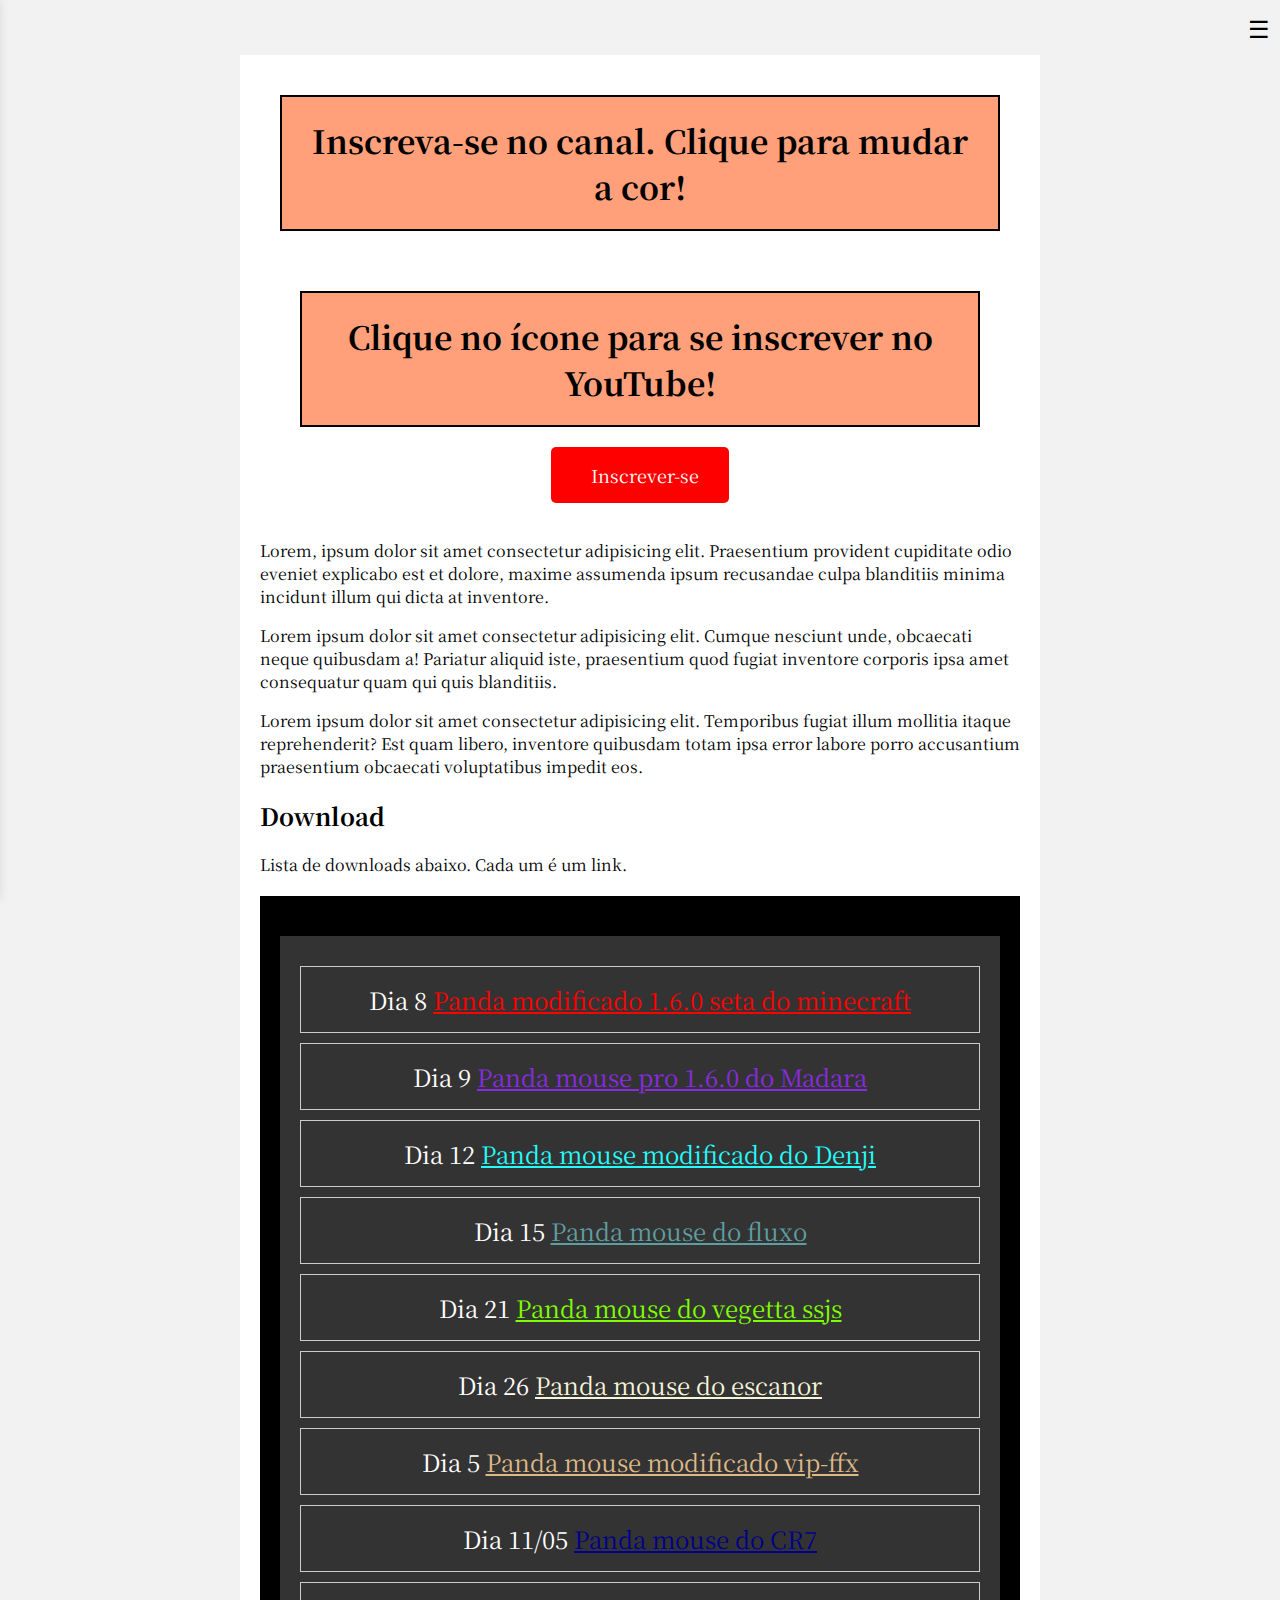
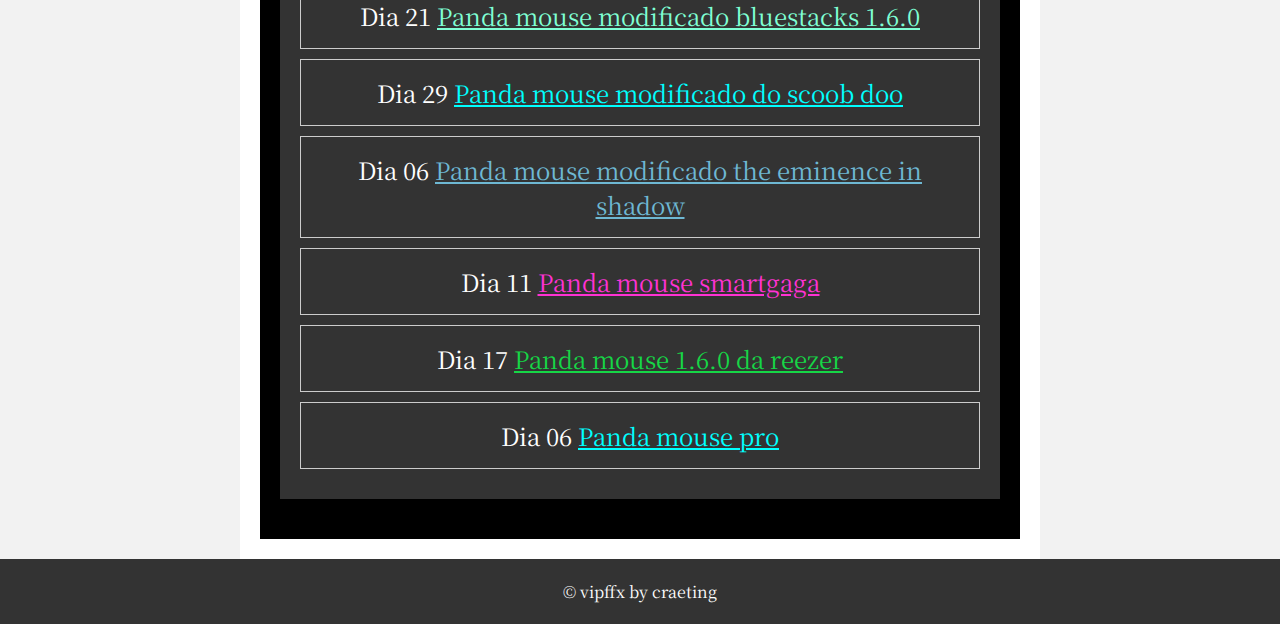
<file: index.html>
<!DOCTYPE html>
<html lang="en">
  <head>
    <meta charset="UTF-8" />
    <meta name="viewport" content="width=device-width, initial-scale=1.0" />
    <title>Página vipffx de Download</title>
    <link rel="shortcut icon" href="Meliodas-favicon.png" type="image/x-icon" />
    <link rel="stylesheet" href="app.css" />
  </head>

  <body>

    <div class="toggle-btn" onclick="toggleTab()">☰</div>

  <div class="side-tab" id="sideTab">
    <div class="close-btn" onclick="toggleTab()">❌</div>
    <a href="pix:5eb77b47-54c1-4273-a89f-d5a88b5edac6?name=Victor">
    <button class="donate-btn" onclick="copiarChavePix()">Doar via Pix</button>
    </a>
    <!-- Conteúdo da aba lateral --> <br>
    Conteúdo da aba nao definido
  </div>
 
    <div class="container">
      <h1 id="click" onclick="clicar()">
        Inscreva-se no canal. Clique para mudar a cor!
      </h1>
      <div class="content">
        <h1>Clique no ícone para se inscrever no YouTube!</h1>
        <a href="https://www.youtube.com/@vipffx" class="youtube-button">
          <i class="fab fa-youtube"></i> Inscrever-se
        </a>
      </div>
      <div id="text-center">
        <div class="center">
          <p>
            Lorem, ipsum dolor sit amet consectetur adipisicing elit.
            Praesentium provident cupiditate odio eveniet explicabo est et
            dolore, maxime assumenda ipsum recusandae culpa blanditiis minima
            incidunt illum qui dicta at inventore.
          </p>
          <p>
            Lorem ipsum dolor sit amet consectetur adipisicing elit. Cumque
            nesciunt unde, obcaecati neque quibusdam a! Pariatur aliquid iste,
            praesentium quod fugiat inventore corporis ipsa amet consequatur
            quam qui quis blanditiis.
          </p>
          <p>
            Lorem ipsum dolor sit amet consectetur adipisicing elit. Temporibus
            fugiat illum mollitia itaque reprehenderit? Est quam libero,
            inventore quibusdam totam ipsa error labore porro accusantium
            praesentium obcaecati voluptatibus impedit eos.
          </p>
        </div>
      </div>
      <div class="doll">
        <div id="doll-center">
          <h2>Download</h2>
        </div>
      </div>
      <div class="foll">
        <div class="foll-dowm">
          <p>Lista de downloads abaixo. Cada um é um link.</p>
        </div>
      </div>
      <div class="downloads">
        <div class="list">
          <ul>
            <li>
              <label>Dia 8</label>
              <a href="#" style="color: red"
                >Panda modificado 1.6.0 seta do minecraft</a
              >
            </li>
            <li>
              <label>Dia 9</label>
              <a
                href="https://apkadmin.com/4yj8zvd9zhon/MADARA_PRO_1.5.0.apk.zip.html"
                style="color: blueviolet"
                >Panda mouse pro 1.6.0 do Madara</a
              >
            </li>
            <li>
              <label>Dia 12</label>
              <a
                href="https://apkadmin.com/2e86cfw8h9dn/Panda_Mouse_Pro_denji1.6.0.apk.zip.html"
                style="color: rgb(37, 252, 252)"
                >Panda mouse modificado do Denji</a
              >
            </li>
            <li>
              <label>Dia 15</label>
              <a
                href="https://apkadmin.com/nzzvu1bid75a/FLUXO_V4.0_1.5.0.apk.zip.html"
                style="color: cadetblue"
                >Panda mouse do fluxo</a
              >
            </li>
            <li>
              <label>Dia 21</label>
              <a
                href="https://apkadmin.com/9im02gr6vuwa/Panda_Mouse_Pro_1.6.0__40_1__41_.apk.zip.html"
                style="color: chartreuse"
                >Panda mouse do vegetta ssjs</a
              >
            </li>
            <li>
              <label>Dia 26</label>
              <a
                href="https://apkadmin.com/arcxbep3a3im/PANDA_mause_pro_modificado_do_escanor_.apk.zip.html"
                style="color: beige"
                >Panda mouse do escanor</a
              >
            </li>
            <li>
              <label>Dia 5</label>
              <a
                href="https://apkadmin.com/qymhy48ms8y5/vip_panda_mause.apk.zip.html"
                style="color: burlywood"
                >Panda mouse modificado vip-ffx</a
              >
            </li>
            <li>
              <label>Dia 11/05</label>
              <a
                href="https://apkadmin.com/0pfgwcecwbgz/CR7_PRO_1.5.0.zip.html"
                style="color: darkblue"
                >Panda mouse do CR7</a
              >
            </li>
            <li>
              <label>Dia 21</label>
              <a
                href="https://apkadmin.com/vtnbbfhgyx87/Panda_BlueStacks_1.6.0.apk.zip.html"
                style="color: aquamarine"
                >Panda mouse modificado bluestacks 1.6.0</a
              >
            </li>
            <li>
              <label>Dia 29</label>
              <a
                href="https://apkadmin.com/05tw6iz9hadj/Panda_Mouse_Pro_Scooby-Doo_1.6.0.apk.zip.html"
                style="color: aqua"
                >Panda mouse modificado do scoob doo</a
              >
            </li>
            <li>
              <label>Dia 06</label>
              <a
                href="https://apkadmin.com/zbtn392rnt3v/Panda_Mouse_Pro_1.6.0_the_eminence_in_shadow.apk.zip.html"
                style="color: rgb(110, 184, 211)"
                >Panda mouse modificado the eminence in shadow</a
              >
            </li>
            <li>
              <label>Dia 11</label>
              <a
                href="https://apkadmin.com/q7y994kho1ze/Smartgaga_1.6.0.apk.zip.html"
                style="color: rgb(255, 50, 211)"
                >Panda mouse smartgaga</a
              >
            </li>
            <li>
              <label>Dia 17</label>
              <a
                href="https://apkadmin.com/i9q123cfatzf/Panda_Mouse_Pro_1.6.0_da_rezer.apk.zip.html"
                style="color: rgb(22, 214, 70)"
                >Panda mouse 1.6.0 da reezer</a
              >
            </li>
            <li>
              <label>Dia 06</label>
              <a
                href="https://apkadmin.com/nlx2hxmwfm4a/Panda_Mouse_Pro_do_jujutsu_kaisen_itadori_yuji__1.6.0.apk.zip.html"
                style="color: aqua"
                >Panda mouse pro</a
              >
            </li>
          </ul>
        </div>
      </div>
    </div>

    <footer>
      <p>&copy; vipffx by craeting</p>
    </footer>

    <!-- -->
    <script>
      function clicar() {
        let clicar = window.document.getElementById("click");
        click.innerText = "clicou";
        click.style.background = "black";
        click.style.color = "white";
      }

    //   funcao do botao 
    function toggleTab() {
  var sideTab = document.getElementById("sideTab");

  if (sideTab.style.left === "-300px") {
    sideTab.style.left = "0";
  } else {
    sideTab.style.left = "-300px";
  }
}

      
    function copiarChavePix() {
        const chavePix = "5eb77b47-54c1-4273-a89f-d5a88b5edac6";
        const el = document.createElement("textarea");
        el.value = chavePix;
        document.body.appendChild(el);
        el.select();
        document.execCommand("copy");
        document.body.removeChild(el);
        alert("Chave Pix copiada! Cole-a em seu aplicativo bancário para completar a doação.");
    }
  

    </script>
  </body>
</html>
</file>
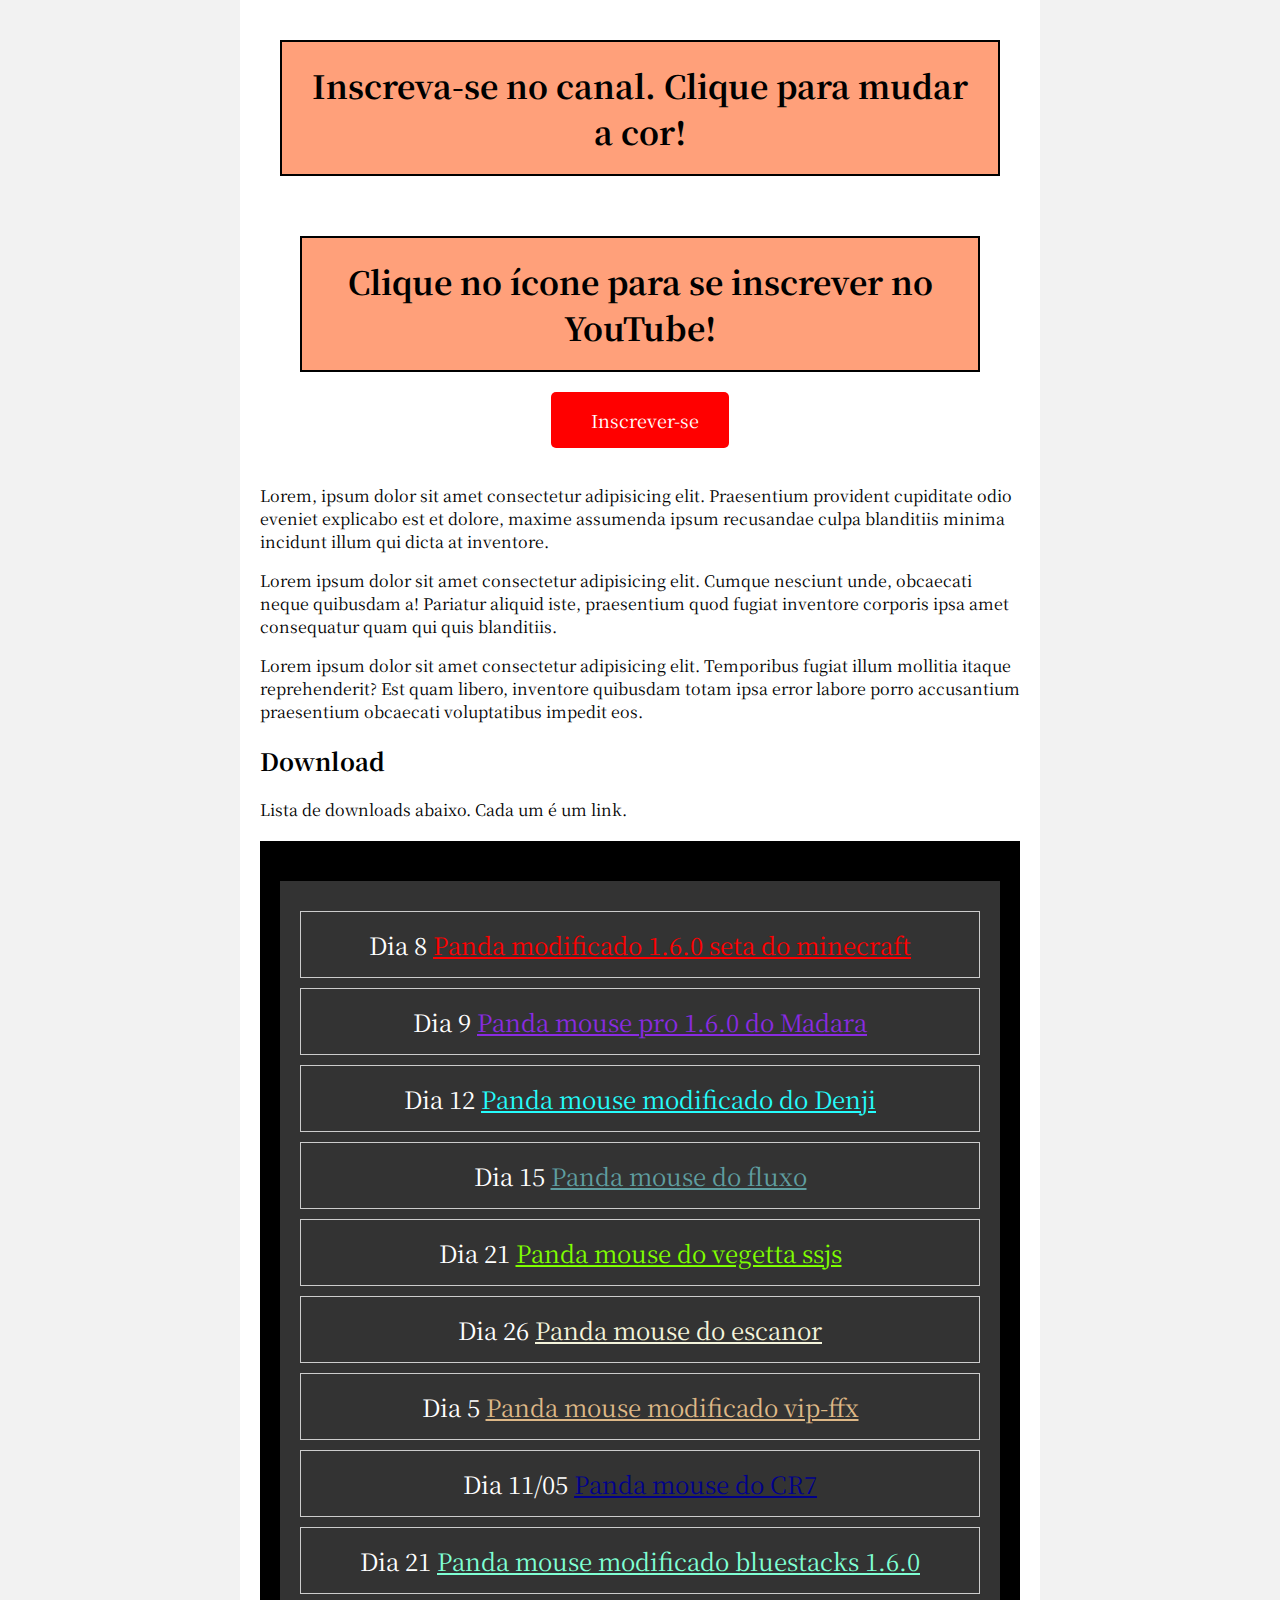
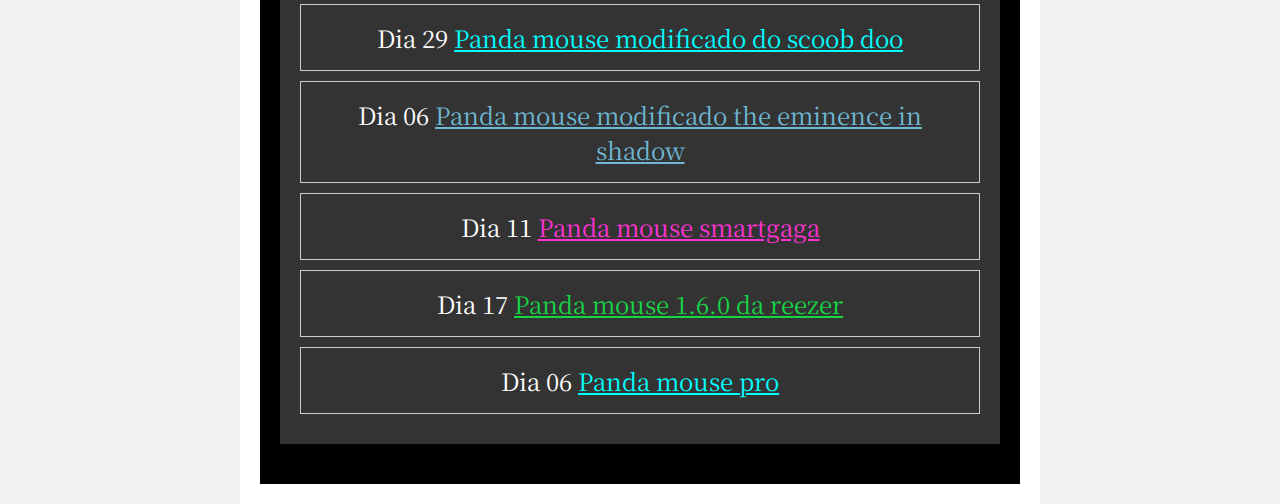
<file: app.html>
<!DOCTYPE html>
<html lang="en">

<head>
    <meta charset="UTF-8">
    <meta name="viewport" content="width=device-width, initial-scale=1.0">
    <title> Página vipffx de Download</title>
   <link rel="shortcut icon" href="Meliodas-favicon.png" type="image/x-icon">
    <link rel="stylesheet" href="app.css">
    
</head>

<body>
    <div class="container">
        <h1 id="click" onclick="clicar()">Inscreva-se no canal. Clique para mudar a cor!</h1>
            <div class="content">
                <h1>Clique no ícone para se inscrever no YouTube!</h1>
                    <a href="https://www.youtube.com/@vipffx" class="youtube-button">
                    <i class="fab fa-youtube"></i> Inscrever-se
                </a>
            </div>
        <div id="text-center">
            <div class="center">
                <p>Lorem, ipsum dolor sit amet consectetur adipisicing elit. Praesentium provident cupiditate odio eveniet explicabo est et dolore, maxime assumenda ipsum recusandae culpa blanditiis minima incidunt illum qui dicta at inventore.</p>
                <p>Lorem ipsum dolor sit amet consectetur adipisicing elit. Cumque nesciunt unde, obcaecati neque quibusdam a! Pariatur aliquid iste, praesentium quod fugiat inventore corporis ipsa amet consequatur quam qui quis blanditiis.</p>
                <p>Lorem ipsum dolor sit amet consectetur adipisicing elit. Temporibus fugiat illum mollitia itaque reprehenderit? Est quam libero, inventore quibusdam totam ipsa error labore porro accusantium praesentium obcaecati voluptatibus impedit eos.</p>
            </div>
        </div>
        <div class="doll">
            <div id="doll-center">
                <h2>Download</h2>
            </div>
        </div>
        <div class="foll">
            <div class="foll-dowm">
                <p>Lista de downloads abaixo. Cada um é um link.</p>
            </div>
        </div>
        <div class="downloads">
            <div class="list">
                <ul>
                    <li>
                        <label>Dia 8</label>
                        <a href="#" style="color: red;">Panda modificado 1.6.0 seta do minecraft</a>
                    </li>
                    <li>
                        <label>Dia 9</label>
                        <a href="https://apkadmin.com/4yj8zvd9zhon/MADARA_PRO_1.5.0.apk.zip.html" style="color: blueviolet;">Panda mouse pro 1.6.0 do Madara</a>
                    </li>
                    <li>
                        <label>Dia 12</label>
                        <a href="https://apkadmin.com/2e86cfw8h9dn/Panda_Mouse_Pro_denji1.6.0.apk.zip.html" style="color: rgb(37, 252, 252);">Panda mouse modificado do Denji</a>
                    </li>
                    <li>
                        <label>Dia 15</label>
                        <a href="https://apkadmin.com/nzzvu1bid75a/FLUXO_V4.0_1.5.0.apk.zip.html" style="color: cadetblue;">Panda mouse do fluxo</a>
                    </li>
                    <li>
                        <label>Dia 21</label>
                        <a href="https://apkadmin.com/9im02gr6vuwa/Panda_Mouse_Pro_1.6.0__40_1__41_.apk.zip.html" style="color: chartreuse;">Panda mouse do vegetta ssjs</a>
                    </li>
                    <li>
                        <label>Dia 26</label>
                        <a href="https://apkadmin.com/arcxbep3a3im/PANDA_mause_pro_modificado_do_escanor_.apk.zip.html" style="color: beige;">Panda mouse do escanor</a>
                    </li>
                    <li>
                        <label>Dia 5</label>
                        <a href="https://apkadmin.com/qymhy48ms8y5/vip_panda_mause.apk.zip.html" style="color: burlywood;">Panda mouse modificado vip-ffx</a>
                    </li>
                    <li>
                        <label>Dia 11/05</label>
                        <a href="https://apkadmin.com/0pfgwcecwbgz/CR7_PRO_1.5.0.zip.html" style="color: darkblue;">Panda mouse do CR7</a>
                    </li>
                    <li>
                        <label>Dia 21</label>
                        <a href="https://apkadmin.com/vtnbbfhgyx87/Panda_BlueStacks_1.6.0.apk.zip.html" style="color: aquamarine;">Panda mouse modificado bluestacks 1.6.0</a>
                    </li>
                    <li>
                        <label>Dia 29</label>
                        <a href="https://apkadmin.com/05tw6iz9hadj/Panda_Mouse_Pro_Scooby-Doo_1.6.0.apk.zip.html" style="color: aqua;">Panda mouse modificado do scoob doo</a>
                    </li>
                    <li>
                        <label>Dia 06</label>
                        <a href="https://apkadmin.com/zbtn392rnt3v/Panda_Mouse_Pro_1.6.0_the_eminence_in_shadow.apk.zip.html" style="color: rgb(110, 184, 211);">Panda mouse modificado the eminence in shadow</a>
                    </li>
                    <li>
                        <label>Dia 11</label>
                        <a href="https://apkadmin.com/q7y994kho1ze/Smartgaga_1.6.0.apk.zip.html" style="color: rgb(255, 50, 211);">Panda mouse smartgaga</a>
                    </li>
                    <li>
                        <label>Dia 17</label>
                        <a href="https://apkadmin.com/i9q123cfatzf/Panda_Mouse_Pro_1.6.0_da_rezer.apk.zip.html" style="color: rgb(22, 214, 70);">Panda mouse 1.6.0 da reezer</a>
                    </li>
                    <li>
                        <label>Dia 06</label>
                        <a href="https://apkadmin.com/nlx2hxmwfm4a/Panda_Mouse_Pro_do_jujutsu_kaisen_itadori_yuji__1.6.0.apk.zip.html" style="color: aqua;">Panda mouse pro</a>
                    </li>
                </ul>
            </div>
        </div>
    </div>
    
    <!-- -->
    <script>
      function clicar() {
        let clicar = window.document.getElementById("click");
        click.innerText = "clicou";
        click.style.background = "black";
        click.style.color = "white";
      }
    </script>
</body>

</html>
</file>
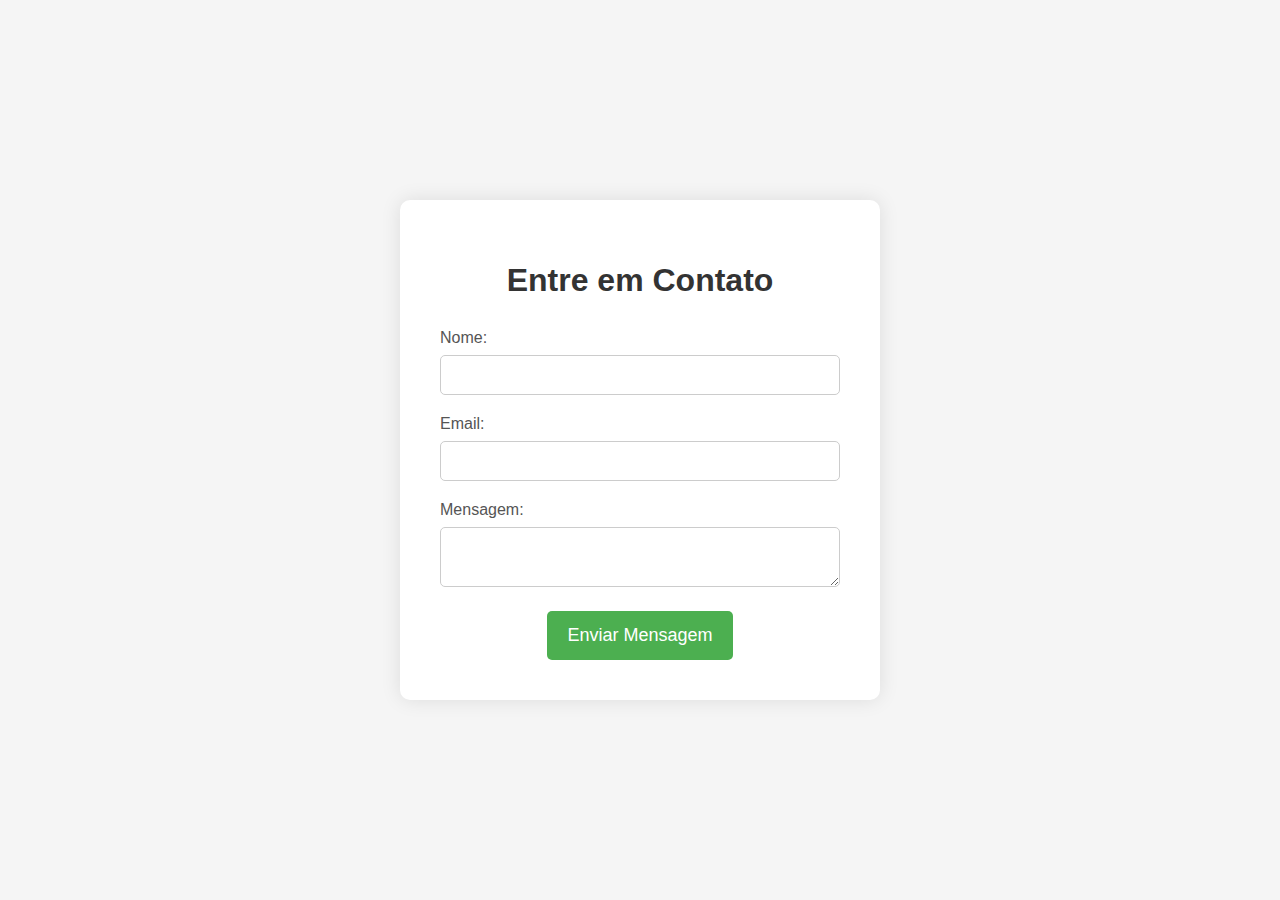
<file: formulario/form.html>
<!DOCTYPE html>
<html lang="en">
<head>
    <meta charset="UTF-8">
    <meta name="viewport" content="width=device-width, initial-scale=1.0">
    <title>Formulário de Contato</title>
    <link rel="stylesheet" href="styles.css">
    <link rel="stylesheet" href="https://cdnjs.cloudflare.com/ajax/libs/font-awesome/6.0.0/css/all.min.css">

</head>
<body>

<div class="container">
    <h1>Entre em Contato</h1>
    <form action="https://forms.gle/69caDu76dWEWCHoF9" method="POST">
        <div class="form-group">
            <label for="nome">Nome:</label>
            <input type="text" id="nome" name="nome" required>
        </div>
        <div class="form-group">
            <label for="email">Email:</label>
            <input type="email" id="email" name="email" required>
        </div>
        <div class="form-group">
            <label for="mensagem">Mensagem:</label>
            <textarea id="mensagem" name="mensagem" required></textarea>
        </div>
        <button type="submit" class="submit-btn">Enviar Mensagem</button>
    </form>
</div>

</body>
</html>
</file>
<file: app.css>
@import url("https://fonts.googleapis.com/css2?family=Noto+Serif+JP:wght@200;400;600&display=swap");

* {
    box-sizing: border-box;
}

body {
    font-family: "Noto Serif JP", serif;
    margin: 0;
    padding: 0;
    display: flex;
    flex-direction: column;
    background-color: #f2f2f2;
    /* Cor de fundo para o corpo da página */
}

.content {
    max-width: 800px;
    margin: 0 auto;
    padding: 20px;
    text-align: center;
}

h1 {
    margin-bottom: 20px;
}

.youtube-button {
    display: inline-block;
    padding: 15px 30px;
    background-color: #ff0000;
    color: white;
    text-decoration: none;
    font-size: 18px;
    border-radius: 5px;
    transition: background-color 0.3s ease;
}

.youtube-button:hover {
    background-color: #cc0000;
}

.youtube-button i {
    margin-right: 10px;
}

.container {
    max-width: 800px;
    margin: 0 auto;
    padding: 20px;
    background-color: #ffffff;
    /* Cor de fundo para o conteúdo da página */
}

ul {
    background-color: #333;
    /* Cor de fundo para a lista */
    font-size: 18pt;
    /* Tamanho da fonte aumentado */
    padding: 20px;
    margin: 20px 0;
    text-align: center;
    list-style: none;
}

h1 {
    text-align: center;
    margin: 20px;
    background-color: #ffa07a;
    /* Cor de fundo para o cabeçalho */
    padding: 20px;
    border: solid 2px black;
}

li {
    padding: 15px;
    /* Espaçamento aumentado */
    border: 1px solid #ccc;
    margin: 10px 0;
}

label {
    color: white;
}

footer {
    background-color: #333;
    color: #fff;
    text-align: center;
    padding: 5px 0;
    position: static;
    bottom: 0;
    width: 100%;
}

.downloads {
    background-color: #000;
    /* Cor de fundo para a área de downloads */
    color: white;
    padding: 20px;
    margin-top: 20px;
    font-size: 20pt;
    /* Tamanho da fonte aumentado para a área de downloads */
}

@media (max-width: 768px) {
    ul {
        padding: 10px;
    }

    h1 {
        font-size: 1.5em;
    }
}

.toggle-btn {
    cursor: pointer;
    font-size: 24px;
    text-align: right;
    margin: 10px;
}

.side-tab {
    position: fixed;
    top: 0;
    left: -300px;
    width: 300px;
    height: 100vh;
    background: #f1f1f1;
    padding: 20px;
    transition: left 0.3s ease;
    box-shadow: 0 0 10px rgba(0, 0, 0, 0.1);
}

.close-btn {
    cursor: pointer;
    font-size: 24px;
    color: #888;
    text-align: center;
    margin-bottom: 20px;
}

.close-btn:hover {
    color: #555;
}

.donate-btn {
    cursor: pointer;
    font-size: 18px;
    background-color: #4CAF50;
    color: white;
    border: none;
    padding: 10px 20px;
    margin-bottom: 20px;
}

.donate-btn:hover {
    background-color: #45a049;
}

.contact-link {
    display: inline-flex;
    align-items: center;
    padding: 10px 20px;
    background-color: #3498db;
    color: white;
    text-decoration: none;
    border-radius: 5px;
    transition: background-color 0.3s ease;
}

.contact-link i {
    margin-right: 10px;
}

.contact-link:hover {
    background-color: #2980b9;
    }
</file>
<file: formulario/styles.css>
body {
    font-family: Arial, sans-serif;
    background-color: #f5f5f5;
    display: flex;
    justify-content: center;
    align-items: center;
    height: 100vh;
    margin: 0;
}

.container {
    background-color: white;
    border-radius: 10px;
    box-shadow: 0 0 20px rgba(0, 0, 0, 0.1);
    padding: 40px;
    text-align: center;
    width: 400px;
}

h1 {
    margin-bottom: 30px;
    color: #333;
}

.form-group {
    margin-bottom: 20px;
    text-align: left;
}

label {
    display: block;
    margin-bottom: 8px;
    color: #555;
}

input[type="text"],
input[type="email"],
textarea {
    width: 100%;
    padding: 10px;
    font-size: 16px;
    border: 1px solid #ccc;
    border-radius: 5px;
    box-sizing: border-box;
}

button[type="submit"] {
    background-color: #4caf50;
    color: white;
    padding: 14px 20px;
    border: none;
    border-radius: 5px;
    font-size: 18px;
    cursor: pointer;
    transition: background-color 0.3s ease;
}

button[type="submit"]:hover {
    background-color: #45a049;
}

/* Adicione um estilo para o ícone de envelope usando Font Awesome */
.fa-envelope {
    margin-right: 10px;
}
</file>
